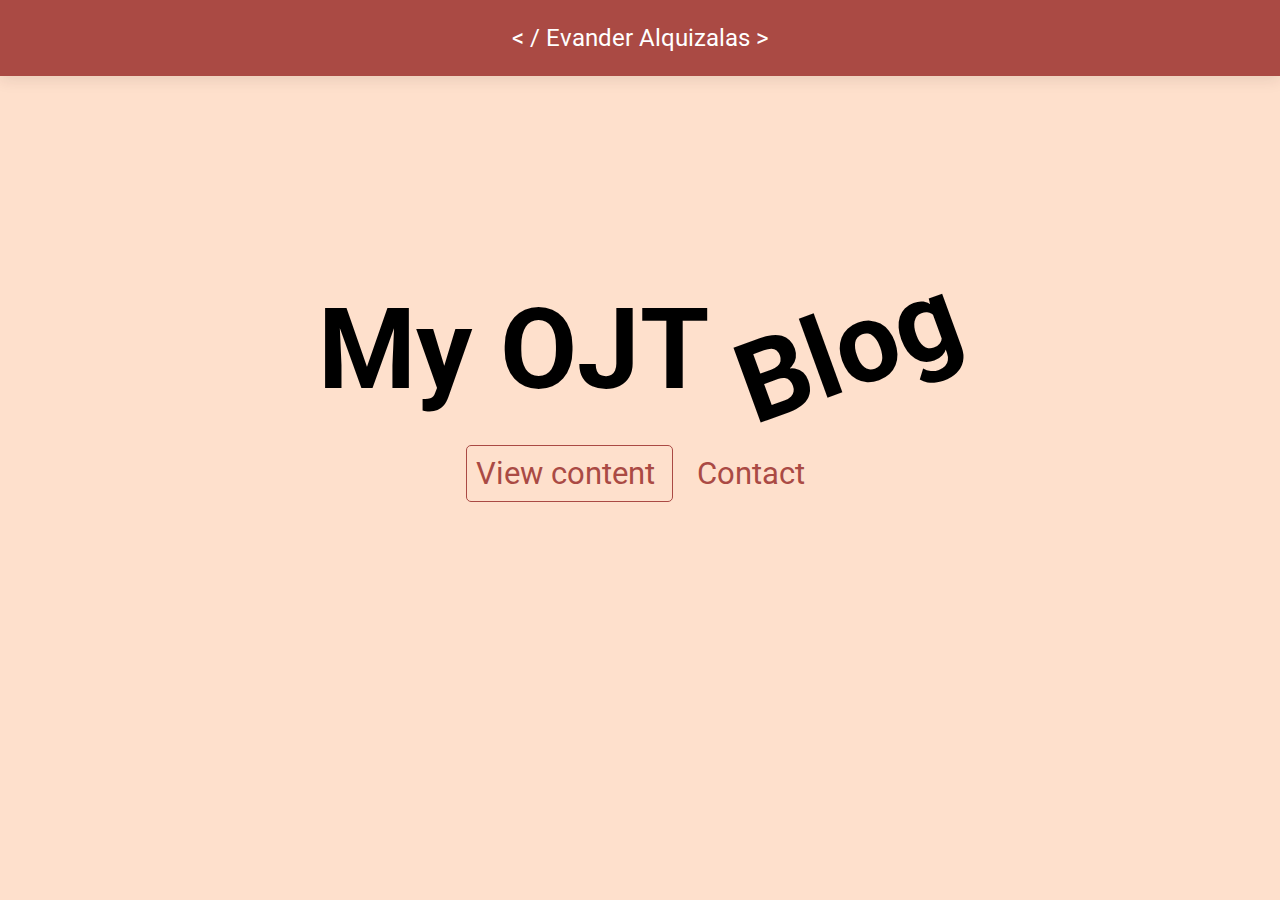
<file: index.html>
<!DOCTYPE html>
<html lang="en">
<head>
    <meta charset="UTF-8">
    <meta http-equiv="X-UA-Compatible" content="IE=edge">
    <meta name="viewport" content="width=device-width, initial-scale=1.0">
    <link rel="stylesheet" href="./styles.css">
    <title>My OJT Blog</title>
</head>
<body>
    <header>
        <a href="#">&#60; / Evander Alquizalas &#62;</a>
    </header>
    <main class="container">
        <h1>My OJT <span class="span-text">Blog</span></h1>
        <ul>
            <li><a href="./views/cards.html" class="a1">View content&nbsp;</a><a href="#" class="a2">Contact</a></li>
        </ul>
    </main>
</body>
</html>
</file>
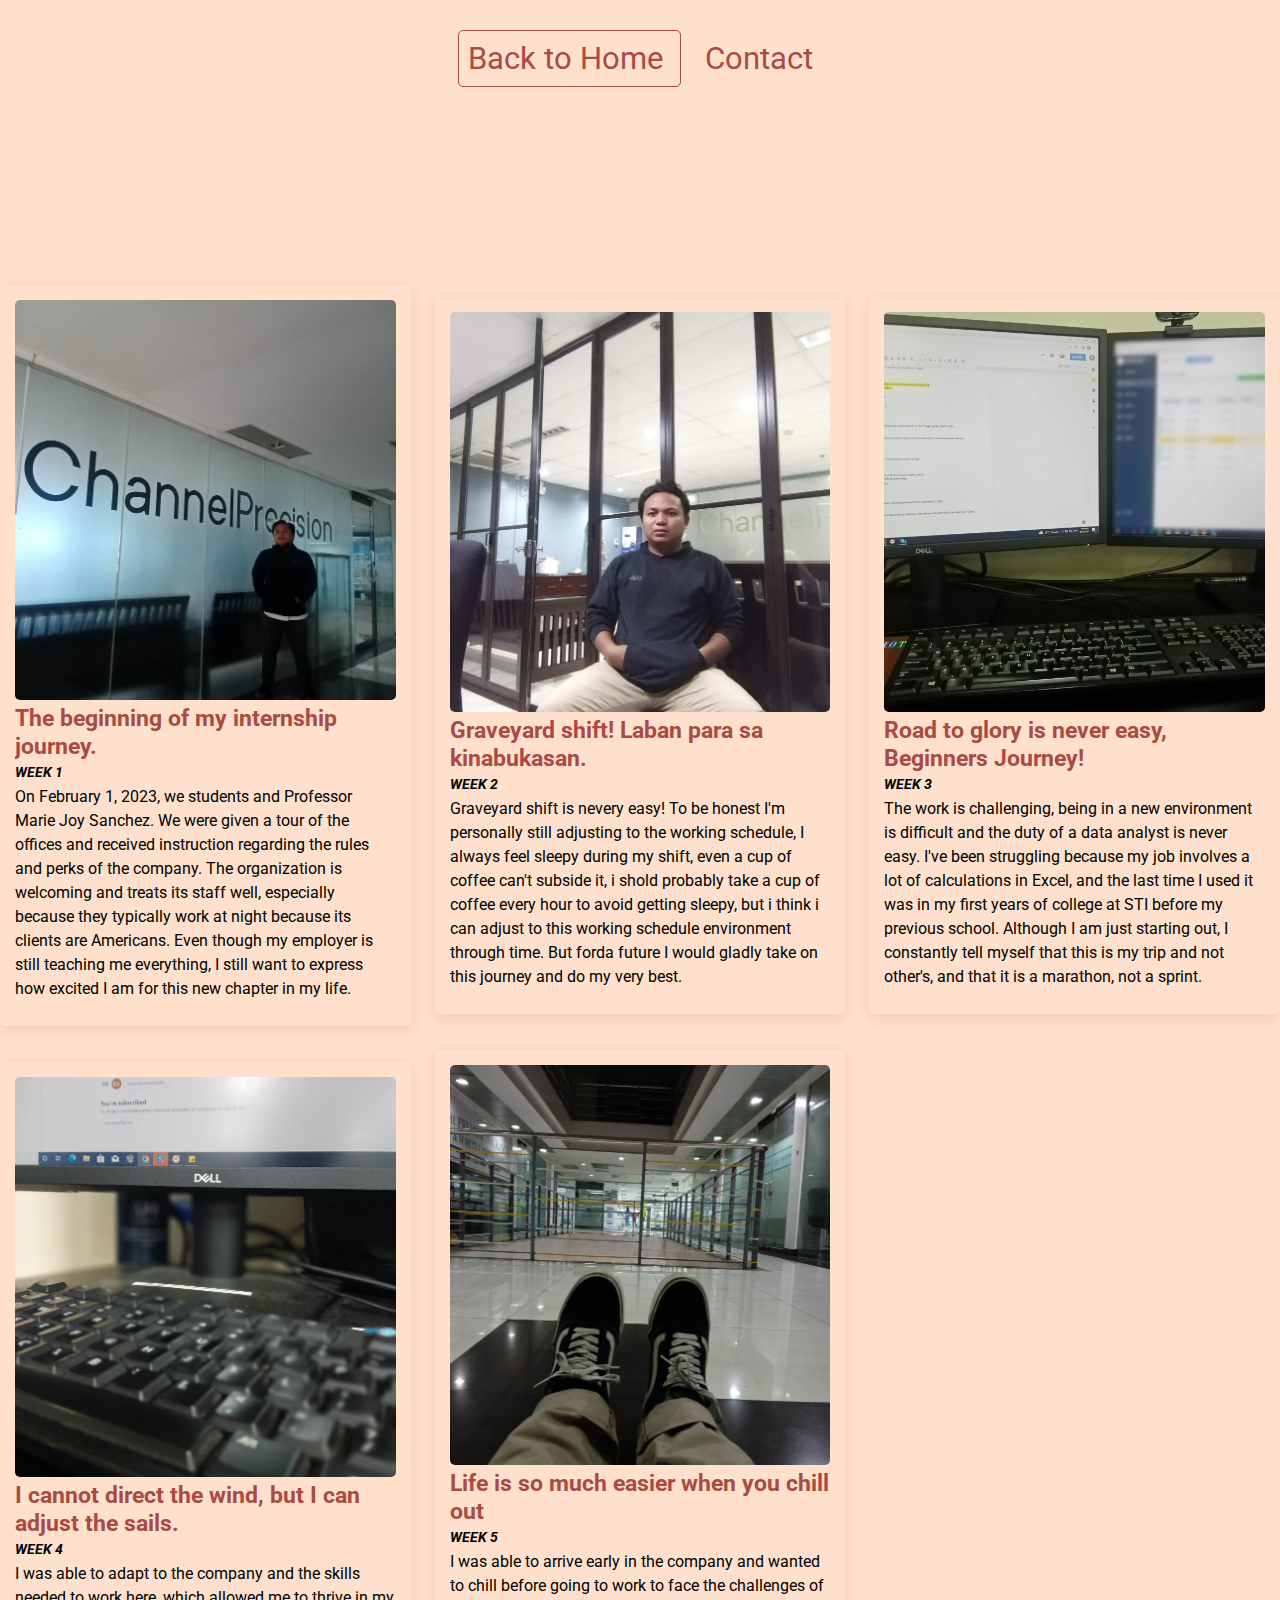
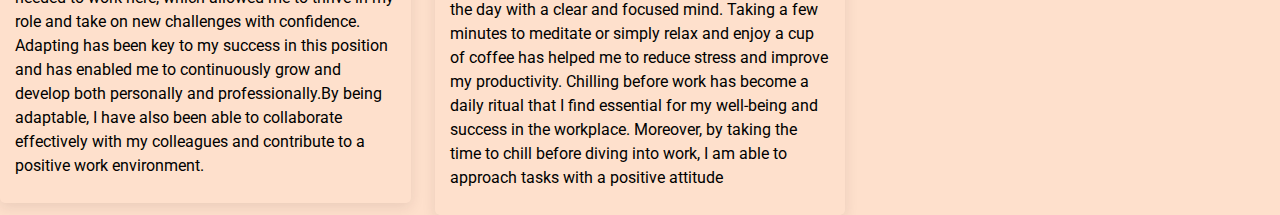
<file: views/cards.html>
<!DOCTYPE html>
<html lang="en">
  <head>
    <meta charset="UTF-8" />
    <meta http-equiv="X-UA-Compatible" content="IE=edge" />
    <meta name="viewport" content="width=device-width, initial-scale=1.0" />
    <link rel="stylesheet" href="../styles.css" />
    <title>Blog Content</title>
  </head>
  <body>
    <div class="buttons">
      <ul>
        <li>
          <a href="../index.html" class="a1">Back to Home&nbsp;</a
          ><a href="#" class="a2">Contact</a>
        </li>
      </ul>
    </div>
    <!-- Journal Posts -->
    <section class="post container">
      <!-- Post 1 -->
      <div class="post-box">
        <img src="../images/img-1.jpg" alt="" class="post-img" />
        <p class="post-title">The beginning of my internship journey.</p>
        <span class="post-date">WEEK 1</span>
        <p class="post-description">
          On February 1, 2023, we students and Professor Marie Joy Sanchez. We
          were given a tour of the offices and received instruction regarding
          the rules and perks of the company. The organization is welcoming and
          treats its staff well, especially because they typically work at night
          because its clients are Americans. Even though my employer is still
          teaching me everything, I still want to express how excited I am for
          this new chapter in my life.
        </p>
      </div>
      <!-- Post 2 -->
      <div class="post-box">
        <img src="../images/img-2.jpg"" alt="" class="post-img">
        <p class="post-title">Graveyard shift! Laban para sa kinabukasan.</p>
        <span class="post-date">WEEK 2</span>
        <p class="post-description">
          Graveyard shift is nevery easy! To be honest I'm personally still
          adjusting to the working schedule, I always feel sleepy during my
          shift, even a cup of coffee can't subside it, i shold probably take a
          cup of coffee every hour to avoid getting sleepy, but i think i can
          adjust to this working schedule environment through time. But forda
          future I would gladly take on this journey and do my very best.
        </p>
      </div>
      <!-- Post 3 -->
      <div class="post-box">
        <img src="../images/img-3.jpeg" alt="" class="post-img" />
        <p class="post-title">
          Road to glory is never easy, Beginners Journey!
        </p>
        <span class="post-date">WEEK 3</span>
        <p class="post-description">
          The work is challenging, being in a new environment is difficult and
          the duty of a data analyst is never easy. I've been struggling because
          my job involves a lot of calculations in Excel, and the last time I
          used it was in my first years of college at STI before my previous
          school. Although I am just starting out, I constantly tell myself that
          this is my trip and not other's, and that it is a marathon, not a
          sprint.
        </p>
      </div>
      <!-- Post 4 -->
      <div class="post-box">
        <img src="../images/img-4.jpg" alt="" class="post-img" />
        <p class="post-title">
          I cannot direct the wind, but I can adjust the sails.
        </p>
        <span class="post-date">WEEK 4</span>
        <p class="post-description">
          I was able to adapt to the company and the skills needed to work here,
          which allowed me to thrive in my role and take on new challenges with
          confidence. Adapting has been key to my success in this position and
          has enabled me to continuously grow and develop both personally and
          professionally.By being adaptable, I have also been able to
          collaborate effectively with my colleagues and contribute to a
          positive work environment.
        </p>
      </div>
      <!-- Post 5 -->
      <div class="post-box">
        <img src="../images/img-5.jpg" alt="" class="post-img" />
        <p class="post-title">Life is so much easier when you chill out</p>
        <span class="post-date">WEEK 5</span>
        <p class="post-description">
          I was able to arrive early in the company and wanted to chill before
          going to work to face the challenges of the day with a clear and
          focused mind. Taking a few minutes to meditate or simply relax and
          enjoy a cup of coffee has helped me to reduce stress and improve my
          productivity. Chilling before work has become a daily ritual that I
          find essential for my well-being and success in the workplace.
          Moreover, by taking the time to chill before diving into work, I am
          able to approach tasks with a positive attitude
        </p>
      </div>
    </section>
  </body>
</html>
</file>
<file: styles.css>
@import url("https://fonts.googleapis.com/css2?family=Roboto:wght@400;500;700&display=swap");
/* General */
* {
  margin: 0;
  padding: 0;
  box-sizing: border-box;
  list-style: none;
  text-decoration: none;
  font-family: "Roboto", sans-serif;
}
:root {
  --first-color: #aa4a44;
  --second-color: #fee0cc;
}
body {
  background-color: var(--second-color);
}
/* Main */
header {
  display: flex;
  align-items: center;
  justify-content: center;
  padding: 1.5rem;
  background-color: var(--first-color);
  box-shadow: 0 4px 14px #301d1e1a;
}
header a {
  font-size: 1.5rem;
  color: #fff;
  transition: opacity 0.4s;
}
header a:hover {
  opacity: 0.75;
}
.container {
  display: flex;
  align-items: center;
  justify-content: center;
  flex-direction: column;
  margin-top: 13rem;
}
.container h1 {
  font-size: 7rem;
  font-weight: 700;
}
.span-text {
  display: inline-block;
  transform: rotate(-20deg);
  cursor: pointer;
  transition: transform 0.4s;
}
.span-text:hover {
  transform: rotate(0deg);
}
.container ul {
  margin-top: 2.5rem;
  cursor: pointer;
}
.container a {
  font-size: 1.95rem;
  color: var(--first-color);
  padding: 0.55rem;
  transition: text-decoration 0.4s;
  transition: opacity 0.4s;
}
.container .a1 {
  border: 1px solid var(--first-color);
  border-radius: 5px;
  transition: all 0.65s;
}
.container .a1:hover {
  border: none;
  background: var(--first-color);
  color: #fff;
}
.container .a2 {
  transition: all 0.65s;
  margin-left: 1rem;
}
.container .a2:hover {
  border: 1px solid var(--first-color);
  border-radius: 5px;
}
/* Contents */
.post {
  display: grid;
  grid-template-columns: repeat(auto-fit, minmax(350px, auto));
  justify-content: center;
  gap: 1.5rem;
}
.post-box {
  background: var(--bg-color);
  box-shadow: 0 4px 14px #301d1e1a;
  padding: 15px;
  border-radius: 5px;
  opacity: 1;
  transition: opacity 0.25s;
}
.post-img {
  width: 100%;
  height: 400px;
  object-fit: cover;
  object-position: center;
  border-radius: 5px;
}
.post-title {
  font-size: 1.45rem;
  font-weight: 700;
  color: var(--first-color);
  /* To remain title in 2 lines */
  display: -webkit-box;
  -webkit-line-clamp: 2;
  -webkit-box-orient: vertical;
  overflow: hidden;
}
.post-date {
  display: flex;
  font-size: 0.85rem;
  text-transform: uppercase;
  font-weight: 400;
  margin-top: 4px;
  font-style: italic;
  font-weight: bold;
}
.post-description {
  font-size: 1rem;
  line-height: 1.5rem;
  margin: 5px 0 10px;
}
/* btn utilities */
.buttons {
  display: flex;
  align-items: center;
  justify-content: center;
}
.buttons ul {
  margin-top: 2.5rem;
  cursor: pointer;
}
.buttons a {
  font-size: 1.95rem;
  color: var(--first-color);
  padding: 0.55rem;
  transition: text-decoration 0.4s;
  transition: opacity 0.4s;
}
.buttons .a1 {
  border: 1px solid var(--first-color);
  border-radius: 5px;
  transition: all 0.65s;
}
.buttons .a1:hover {
  border: none;
  background: var(--first-color);
  color: #fff;
}
.buttons .a2 {
  transition: all 0.65s;
  margin-left: 1rem;
}
.buttons .a2:hover {
  border: 1px solid var(--first-color);
  border-radius: 5px;
}
@media screen and (max-width: 800px) {
  /* Main */
  .container h1 {
    font-size: 5.45rem;
  }
  .container a {
    font-size: 1.55rem;
  }
  .buttons a {
    font-size: 1.55rem;
  }
}
@media screen and (max-width: 600px) {
  /* Main */
  header a {
    font-size: 1.25rem;
  }
  .container h1 {
    font-size: 4.5rem;
  }
  .container a {
    font-size: 1.25rem;
  }
  .buttons a {
    font-size: 1.25rem;
  }
}
@media screen and (max-width: 500px) {
  /* Main */
  header a {
    font-size: 1.05rem;
  }
  .container h1 {
    font-size: 4rem;
  }
  .container a {
    font-size: 1.05rem;
  }
  .buttons a {
    font-size: 1.05rem;
  }
}
</file>
